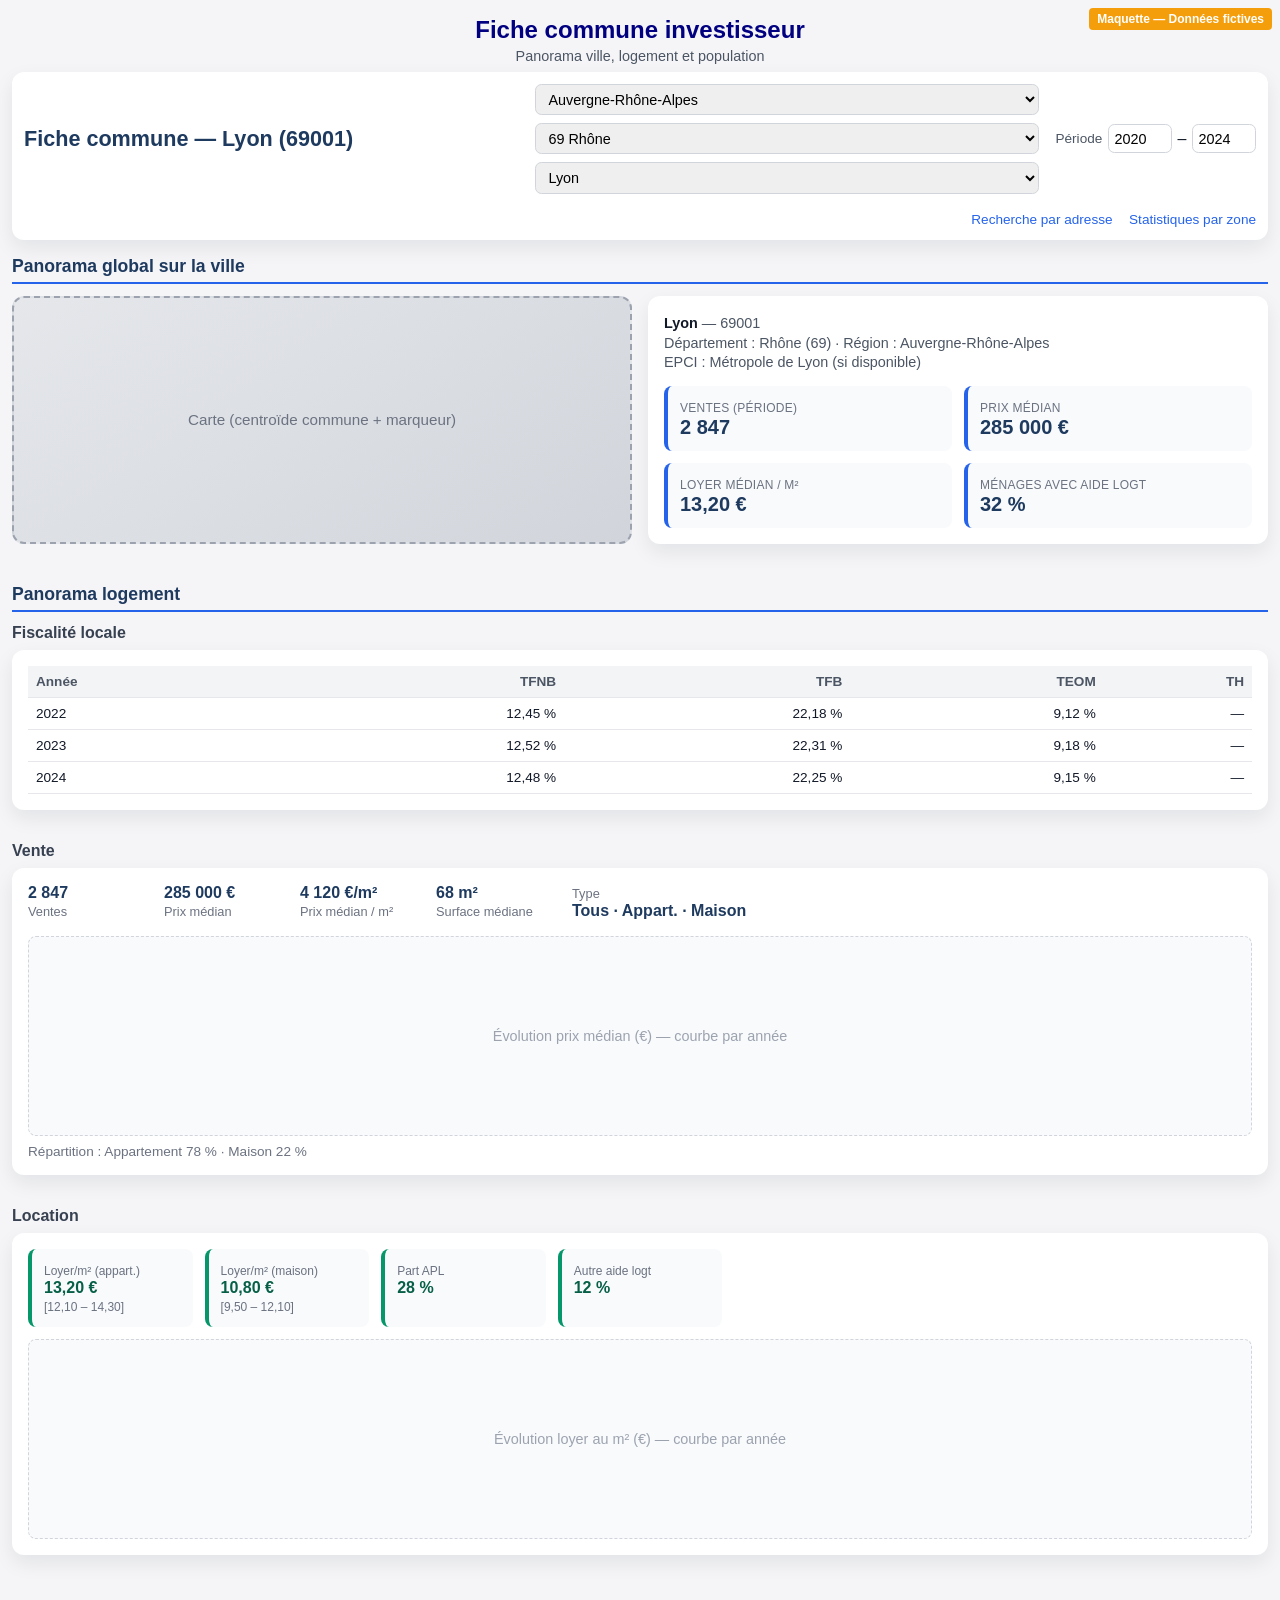
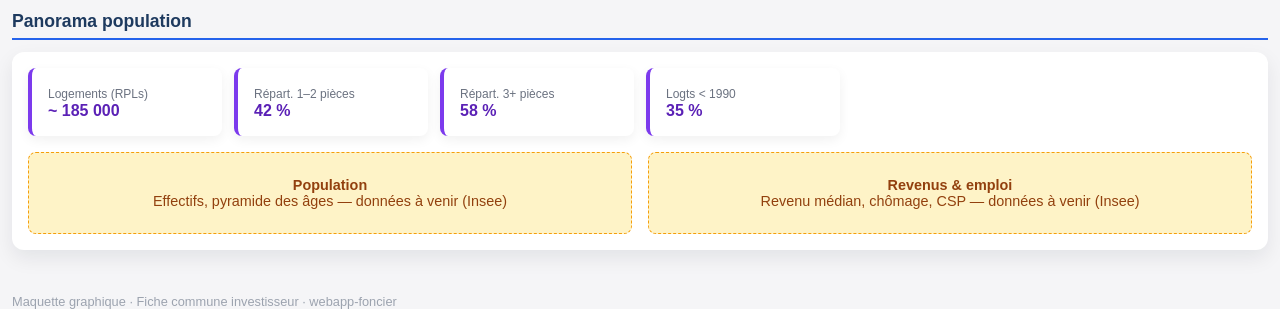
<file: webapp-foncier/frontend/commune_investisseur_maquette.html>
<!DOCTYPE html>
<html lang="fr">
  <head>
    <meta charset="UTF-8" />
    <title>Maquette — Fiche commune investisseur</title>
    <meta name="viewport" content="width=device-width, initial-scale=1.0" />
    <link rel="stylesheet" href="style.css" />
    <style>
      /* Overrides et styles spécifiques maquette */
      .maquette-badge {
        position: fixed;
        top: 0.5rem;
        right: 0.5rem;
        background: #f59e0b;
        color: #fff;
        padding: 0.25rem 0.5rem;
        border-radius: 0.25rem;
        font-size: 0.75rem;
        font-weight: 600;
        z-index: 1000;
      }
      .commune-layout { max-width: 1200px; margin: 0 auto; }
      .commune-header {
        display: flex;
        flex-wrap: wrap;
        align-items: center;
        gap: 1rem;
        margin-bottom: 1rem;
        padding: 0.75rem;
        background: #fff;
        border-radius: 0.75rem;
        box-shadow: 0 8px 20px rgba(15, 23, 42, 0.08);
      }
      .commune-header h1 { margin: 0; font-size: 1.35rem; color: #1e3a5f; flex: 1 1 auto; }
      .commune-header .selects { display: flex; flex-wrap: wrap; gap: 0.5rem; align-items: center; }
      .commune-header select {
        padding: 0.35rem 0.5rem;
        border-radius: 0.4rem;
        border: 1px solid #d1d5db;
        font-size: 0.9rem;
        min-width: 140px;
      }
      .commune-header .period { display: flex; align-items: center; gap: 0.35rem; }
      .commune-header .period input[type="number"] { width: 4rem; padding: 0.35rem; }
      .commune-header nav { margin-left: auto; }
      .commune-header nav a { color: #2563eb; text-decoration: none; font-size: 0.85rem; margin-left: 0.75rem; }
      .commune-header nav a:hover { text-decoration: underline; }

      .section-title {
        font-size: 1.1rem;
        font-weight: 700;
        color: #1e3a5f;
        margin: 1.5rem 0 0.75rem;
        padding-bottom: 0.35rem;
        border-bottom: 2px solid #2563eb;
      }
      .section-title:first-of-type { margin-top: 0; }

      .panorama-global {
        display: grid;
        grid-template-columns: minmax(280px, 1fr) 1fr;
        gap: 1rem;
        margin-bottom: 1rem;
      }
      @media (max-width: 700px) { .panorama-global { grid-template-columns: 1fr; } }
      .map-placeholder {
        background: linear-gradient(145deg, #e5e7eb 0%, #d1d5db 100%);
        border-radius: 0.75rem;
        min-height: 220px;
        display: flex;
        align-items: center;
        justify-content: center;
        color: #6b7280;
        font-size: 0.95rem;
        border: 2px dashed #9ca3af;
      }
      .fiche-chiffres {
        background: #fff;
        border-radius: 0.75rem;
        padding: 1rem;
        box-shadow: 0 8px 20px rgba(15, 23, 42, 0.08);
      }
      .fiche-identite { margin-bottom: 1rem; }
      .fiche-identite p { margin: 0.2rem 0; font-size: 0.9rem; color: #4b5563; }
      .fiche-identite strong { color: #111827; }
      .chiffres-cles {
        display: grid;
        grid-template-columns: repeat(2, 1fr);
        gap: 0.75rem;
      }
      .chiffre-card {
        background: #f8fafc;
        border-radius: 0.5rem;
        padding: 0.75rem;
        border-left: 4px solid #2563eb;
      }
      .chiffre-card .label { font-size: 0.75rem; color: #6b7280; text-transform: uppercase; letter-spacing: 0.02em; }
      .chiffre-card .value { font-size: 1.25rem; font-weight: 700; color: #1e3a5f; }

      .sub-section { margin-bottom: 1.25rem; }
      .sub-section h3 { font-size: 1rem; color: #374151; margin: 0 0 0.5rem; }
      .zone-content {
        background: #fff;
        border-radius: 0.75rem;
        padding: 1rem;
        box-shadow: 0 8px 20px rgba(15, 23, 42, 0.08);
        margin-bottom: 0.75rem;
      }
      .fiscalite-table { width: 100%; border-collapse: collapse; font-size: 0.85rem; }
      .fiscalite-table th, .fiscalite-table td { padding: 0.5rem; text-align: left; border-bottom: 1px solid #e5e7eb; }
      .fiscalite-table th { background: #f3f4f6; color: #4b5563; font-weight: 600; }
      .fiscalite-table .col-right { text-align: right; }

      .vente-summary { display: flex; flex-wrap: wrap; gap: 1rem; margin-bottom: 1rem; }
      .vente-summary .item { min-width: 120px; }
      .vente-summary .item .v { font-weight: 700; color: #1e3a5f; }
      .vente-summary .item .l { font-size: 0.8rem; color: #6b7280; }
      .chart-placeholder {
        background: #f8fafc;
        border-radius: 0.5rem;
        height: 200px;
        display: flex;
        align-items: center;
        justify-content: center;
        color: #9ca3af;
        font-size: 0.9rem;
        border: 1px dashed #d1d5db;
      }
      .location-grid { display: grid; grid-template-columns: repeat(auto-fill, minmax(160px, 1fr)); gap: 0.75rem; }
      .location-card {
        background: #f8fafc;
        padding: 0.75rem;
        border-radius: 0.5rem;
        border-left: 4px solid #059669;
      }
      .location-card .lbl { font-size: 0.75rem; color: #6b7280; }
      .location-card .val { font-weight: 700; color: #065f46; }

      .population-grid { display: grid; grid-template-columns: repeat(auto-fill, minmax(180px, 1fr)); gap: 0.75rem; }
      .population-card { background: #fff; border-radius: 0.5rem; padding: 1rem; box-shadow: 0 4px 12px rgba(0,0,0,0.06); border-left: 4px solid #7c3aed; }
      .population-card .lbl { font-size: 0.75rem; color: #6b7280; }
      .population-card .val { font-weight: 700; color: #5b21b6; }
      .a-venir {
        background: #fef3c7;
        border: 1px dashed #f59e0b;
        border-radius: 0.5rem;
        padding: 1.5rem;
        text-align: center;
        color: #92400e;
        font-size: 0.9rem;
      }
    </style>
    <script src="https://mcp.figma.com/mcp/html-to-design/capture.js" async></script>
  </head>
  <body>
    <div class="maquette-badge">Maquette — Données fictives</div>
    <div id="app" class="commune-layout">
      <header style="margin-bottom: 0.5rem;">
        <h1 style="margin: 0; font-size: 1.5rem; color: #000080;">Fiche commune investisseur</h1>
        <p class="subtitle" style="margin: 0.25rem 0 0; color: #4b5563; font-size: 0.9rem;">Panorama ville, logement et population</p>
      </header>

      <!-- En-tête : sélection commune + période -->
      <div class="commune-header">
        <h1>Fiche commune — Lyon (69001)</h1>
        <div class="selects">
          <select aria-label="Région"><option>— Région —</option><option selected>Auvergne-Rhône-Alpes</option></select>
          <select aria-label="Département"><option>— Département —</option><option selected>69 Rhône</option></select>
          <select aria-label="Commune"><option>— Commune —</option><option selected>Lyon</option></select>
        </div>
        <div class="period">
          <span style="font-size: 0.85rem; color: #4b5563;">Période</span>
          <input type="number" value="2020" min="2014" max="2025" aria-label="Année min" />
          <span>–</span>
          <input type="number" value="2024" min="2014" max="2025" aria-label="Année max" />
        </div>
        <nav>
          <a href="recherche_ventes.html">Recherche par adresse</a>
          <a href="stats_ventes.html">Statistiques par zone</a>
        </nav>
      </div>

      <!-- Panorama global -->
      <h2 class="section-title">Panorama global sur la ville</h2>
      <div class="panorama-global">
        <div class="map-placeholder">Carte (centroïde commune + marqueur)</div>
        <div class="fiche-chiffres">
          <div class="fiche-identite">
            <p><strong>Lyon</strong> — 69001</p>
            <p>Département : Rhône (69) · Région : Auvergne-Rhône-Alpes</p>
            <p>EPCI : Métropole de Lyon (si disponible)</p>
          </div>
          <div class="chiffres-cles">
            <div class="chiffre-card"><span class="label">Ventes (période)</span><div class="value">2 847</div></div>
            <div class="chiffre-card"><span class="label">Prix médian</span><div class="value">285 000 €</div></div>
            <div class="chiffre-card"><span class="label">Loyer médian / m²</span><div class="value">13,20 €</div></div>
            <div class="chiffre-card"><span class="label">Ménages avec aide logt</span><div class="value">32 %</div></div>
          </div>
        </div>
      </div>

      <!-- Panorama logement -->
      <h2 class="section-title">Panorama logement</h2>

      <div class="sub-section">
        <h3>Fiscalité locale</h3>
        <div class="zone-content">
          <table class="fiscalite-table">
            <thead>
              <tr><th>Année</th><th class="col-right">TFNB</th><th class="col-right">TFB</th><th class="col-right">TEOM</th><th class="col-right">TH</th></tr>
            </thead>
            <tbody>
              <tr><td>2022</td><td class="col-right">12,45 %</td><td class="col-right">22,18 %</td><td class="col-right">9,12 %</td><td class="col-right">—</td></tr>
              <tr><td>2023</td><td class="col-right">12,52 %</td><td class="col-right">22,31 %</td><td class="col-right">9,18 %</td><td class="col-right">—</td></tr>
              <tr><td>2024</td><td class="col-right">12,48 %</td><td class="col-right">22,25 %</td><td class="col-right">9,15 %</td><td class="col-right">—</td></tr>
            </tbody>
          </table>
        </div>
      </div>

      <div class="sub-section">
        <h3>Vente</h3>
        <div class="zone-content">
          <div class="vente-summary">
            <div class="item"><span class="v">2 847</span><br><span class="l">Ventes</span></div>
            <div class="item"><span class="v">285 000 €</span><br><span class="l">Prix médian</span></div>
            <div class="item"><span class="v">4 120 €/m²</span><br><span class="l">Prix médian / m²</span></div>
            <div class="item"><span class="v">68 m²</span><br><span class="l">Surface médiane</span></div>
            <div class="item"><span class="l">Type</span><br><span class="v">Tous · Appart. · Maison</span></div>
          </div>
          <div class="chart-placeholder">Évolution prix médian (€) — courbe par année</div>
          <div style="margin-top: 0.5rem; font-size: 0.85rem; color: #6b7280;">Répartition : Appartement 78 % · Maison 22 %</div>
        </div>
      </div>

      <div class="sub-section">
        <h3>Location</h3>
        <div class="zone-content">
          <div class="location-grid">
            <div class="location-card"><span class="lbl">Loyer/m² (appart.)</span><div class="val">13,20 €</div><span class="lbl">[12,10 – 14,30]</span></div>
            <div class="location-card"><span class="lbl">Loyer/m² (maison)</span><div class="val">10,80 €</div><span class="lbl">[9,50 – 12,10]</span></div>
            <div class="location-card"><span class="lbl">Part APL</span><div class="val">28 %</div></div>
            <div class="location-card"><span class="lbl">Autre aide logt</span><div class="val">12 %</div></div>
          </div>
          <div class="chart-placeholder" style="margin-top: 0.75rem;">Évolution loyer au m² (€) — courbe par année</div>
        </div>
      </div>

      <!-- Panorama population -->
      <h2 class="section-title">Panorama population</h2>
      <div class="zone-content">
        <div class="population-grid">
          <div class="population-card"><span class="lbl">Logements (RPLs)</span><div class="val">~ 185 000</div></div>
          <div class="population-card"><span class="lbl">Répart. 1–2 pièces</span><div class="val">42 %</div></div>
          <div class="population-card"><span class="lbl">Répart. 3+ pièces</span><div class="val">58 %</div></div>
          <div class="population-card"><span class="lbl">Logts &lt; 1990</span><div class="val">35 %</div></div>
        </div>
        <div style="display: grid; grid-template-columns: 1fr 1fr; gap: 1rem; margin-top: 1rem;">
          <div class="a-venir"><strong>Population</strong><br>Effectifs, pyramide des âges — données à venir (Insee)</div>
          <div class="a-venir"><strong>Revenus & emploi</strong><br>Revenu médian, chômage, CSP — données à venir (Insee)</div>
        </div>
      </div>

      <p style="margin-top: 2rem; font-size: 0.8rem; color: #9ca3af;">Maquette graphique · Fiche commune investisseur · webapp-foncier</p>
    </div>
  </body>
</html>
</file>
<file: webapp-foncier/frontend/style.css>
* {
  box-sizing: border-box;
}

html, body {
  margin: 0;
  padding: 0;
  height: 100%;
  width: 100%;
  font-family: Arial, sans-serif;
  background-color: #f5f5f7;
  color: #111827;
}

#app {
  width: 100%;
  max-width: 100%;
  height: 100%;
  margin: 0;
  padding: 1rem 0.75rem 2rem;
  box-sizing: border-box;
  display: flex;
  flex-direction: column;
}

header {
  text-align: center;
}

header h1 {
  margin: 0 0 1rem;
  font-size: 1.6rem;
}
header nav {
  margin-top: 0.25rem;
}
header nav a {
  color: #2563eb;
  text-decoration: none;
  font-size: 0.9rem;
}
header nav a:hover {
  text-decoration: underline;
}

/* Grille 2×2 : colonne gauche flexible (critères + liste), colonne droite fixe (carte + détail) */
.layout-grid {
  --zone-size: min(45vmin, 450px);
  display: grid;
  grid-template-columns: 1fr var(--zone-size);
  grid-template-rows: var(--zone-size) var(--zone-size);
  gap: 0.75rem;
  width: 100%;
  max-width: 100%;
  margin: 0;
  flex: 1;
  min-height: 0;
  overflow: auto;
}

.zone {
  min-width: 0;
  min-height: 0;
  background: #ffffff;
  border-radius: 0.75rem;
  padding: 0.75rem 1rem;
  box-shadow: 0 8px 20px rgba(15, 23, 42, 0.08);
  overflow: auto;
}

#controls {
  display: flex;
  flex-direction: column;
}

.controls-columns {
  display: grid;
  grid-template-columns: 1fr 1fr;
  gap: 0.75rem 1rem;
  flex: 1;
  min-height: 0;
}

.controls-col {
  display: flex;
  flex-direction: column;
  min-width: 0;
}

.controls-col .field {
  margin-bottom: 0.6rem;
}

.search-btn-wrap {
  display: flex;
  justify-content: center;
  margin-top: 0.5rem;
  flex-shrink: 0;
}

.search-btn-wrap #search-btn {
  width: 50%;
}

.field {
  margin-bottom: 0.9rem;
}

/* Boutons de navigation de page (utilisés dans les en-têtes fiche_commune / stats / recherche) */
.header-nav-btn {
  display: inline-block;
  padding: 0.4rem 0.75rem;
  background: #2563eb;
  color: #fff;
  text-decoration: none;
  font-size: 0.85rem;
  font-weight: 600;
  border-radius: 0.4rem;
  border: none;
  cursor: pointer;
}
.header-nav-btn:hover {
  background: #1d4ed8;
  color: #fff;
  text-decoration: none;
}

header h1 {
  color: #000080;
}

label,
#results-list h2 {
  color: #4b5563;
}

label {
  display: block;
  font-size: 0.85rem;
  font-weight: 600;
  margin-bottom: 0.25rem;
}

input[type="text"],
input[type="number"],
input[type="date"],
select {
  width: 100%;
  padding: 0.4rem 0.55rem;
  border-radius: 0.4rem;
  border: 1px solid #d1d5db;
  font-size: 0.9rem;
  font-family: Arial, sans-serif;
  color: #000;
}

input:focus,
select:focus {
  outline: none;
  border-color: #2563eb;
  box-shadow: 0 0 0 1px rgba(37, 99, 235, 0.35);
}

.field-address {
  position: relative;
}

#address-suggestions {
  position: absolute;
  left: 0;
  right: 0;
  top: 100%;
  z-index: 100;
  margin: 0.2rem 0 0;
  padding: 0;
  list-style: none;
  border-radius: 0.4rem;
  border: 1px solid #e5e7eb;
  background-color: #ffffff;
  max-height: 160px;
  overflow-y: auto;
  font-size: 0.85rem;
  box-shadow: 0 4px 12px rgba(0, 0, 0, 0.1);
}

#address-suggestions li {
  padding: 0.35rem 0.5rem;
  cursor: pointer;
  color: #000;
}

#address-suggestions li:hover {
  background-color: #eff6ff;
}

.range-group {
  display: flex;
  align-items: center;
  gap: 0.4rem;
}

#search-btn {
  padding: 0.55rem 0.7rem;
  border: none;
  border-radius: 0.5rem;
  background: linear-gradient(135deg, #2563eb, #1d4ed8);
  color: white;
  font-weight: 600;
  font-size: 0.95rem;
  cursor: pointer;
}

#search-btn:hover {
  background: linear-gradient(135deg, #1d4ed8, #1e40af);
}

#reset-btn {
  padding: 0.55rem 0.7rem;
  border-radius: 0.5rem;
  border: 1px solid #7dd3fc;
  background: #e0f2fe;
  color: #075985;
  font-weight: 500;
  font-size: 0.9rem;
  cursor: pointer;
  margin-left: 0.5rem;
}

#reset-btn:hover {
  background: #bae6fd;
}

#map-cell {
  padding: 0;
  overflow: hidden;
}

#map-cell {
  position: relative;
}

#map {
  width: 100%;
  height: 100%;
  min-height: 200px;
  border-radius: 0.75rem;
}

/* Overlay discret : nom de la commune en mode exploration (clic sur la carte) */
.map-commune-overlay {
  position: absolute;
  bottom: 0.5rem;
  left: 0.5rem;
  padding: 0.25rem 0.5rem;
  font-size: 0.8rem;
  color: #4b5563;
  background: rgba(255, 255, 255, 0.88);
  border-radius: 0.25rem;
  pointer-events: none;
  opacity: 0;
  transition: opacity 0.2s ease;
  z-index: 500;
  max-width: 80%;
  overflow: hidden;
  text-overflow: ellipsis;
  white-space: nowrap;
}

.map-commune-overlay.visible {
  opacity: 1;
}

/* Tooltip discret au survol des points de vente (mode recherche) */
.leaflet-tooltip.sale-tooltip {
  font-size: 0.75rem;
  color: #374151;
  background: rgba(255, 255, 255, 0.95);
  border: 1px solid #e5e7eb;
  padding: 0.25rem 0.4rem;
  border-radius: 0.25rem;
  white-space: nowrap;
  max-width: 280px;
  overflow: hidden;
  text-overflow: ellipsis;
}

#results-list {
  display: flex;
  flex-direction: column;
}

#results-list h2 {
  margin: 0 0 0.4rem;
  font-size: 1rem;
}

#results-summary {
  font-size: 0.85rem;
  color: #4b5563;
  margin-bottom: 0.4rem;
  flex-shrink: 0;
}

.results-loading {
  display: none;
  align-items: center;
  gap: 0.5rem;
  padding: 0.5rem 0;
  font-size: 0.85rem;
  color: #4b5563;
}

.results-loading.visible {
  display: flex;
}

.results-loading .spinner {
  width: 20px;
  height: 20px;
  border: 2px solid #e5e7eb;
  border-top-color: #1e3a5f;
  border-radius: 50%;
  animation: spin 0.8s linear infinite;
}

@keyframes spin {
  to {
    transform: rotate(360deg);
  }
}

#results-table-wrap {
  flex: 1;
  min-height: 0;
  overflow: auto;
  border: 1px solid #e5e7eb;
  border-radius: 0.4rem;
}

#results-table {
  width: 100%;
  border-collapse: collapse;
  font-size: 0.8rem;
}

#results-table th,
#results-table td {
  padding: 0.35rem 0.5rem;
  text-align: left;
  border-bottom: 1px solid #e5e7eb;
}

#results-table th.col-right,
#results-table td.col-right {
  text-align: right;
}

#results-table th {
  background: #f3f4f6;
  color: #4b5563;
  font-weight: 600;
  position: sticky;
  top: 0;
}

#results-table .th-sort {
  white-space: nowrap;
}

#results-table .sort-btns {
  display: inline-flex;
  margin-left: 0.25rem;
  vertical-align: middle;
}

#results-table .sort-btn {
  font-family: Arial, sans-serif;
  font-size: 0.75rem;
  padding: 0.1rem 0.25rem;
  margin: 0 0.05rem;
  border: 1px solid #d1d5db;
  border-radius: 0.2rem;
  background: #fff;
  color: #4b5563;
  cursor: pointer;
}

#results-table .sort-btn:hover {
  background: #e5e7eb;
}

#results-table .sort-btn.active {
  background: #1e3a5f;
  color: #fff;
  border-color: #1e3a5f;
}

#results-table tbody tr {
  cursor: pointer;
}

#results-table tbody tr:hover {
  background: #f9fafb;
}

#results-table tbody tr.selected {
  background: #dbeafe;
}

#results-details-cell {
  display: flex;
  flex-direction: column;
}

#results-details {
  font-size: 0.85rem;
  overflow: auto;
}

.details-table {
  width: 100%;
  border-collapse: collapse;
}

.details-table td {
  padding: 0.25rem 0.5rem 0.25rem 0;
  vertical-align: top;
  border-bottom: 1px solid #f3f4f6;
}

.details-table .details-label {
  color: #4b5563;
  font-weight: normal;
  width: 40%;
}

.details-table .details-value {
  color: #000;
  font-weight: bold;
}

@media (max-width: 640px) {
  .controls-columns {
    grid-template-columns: 1fr;
  }
}
</file>
